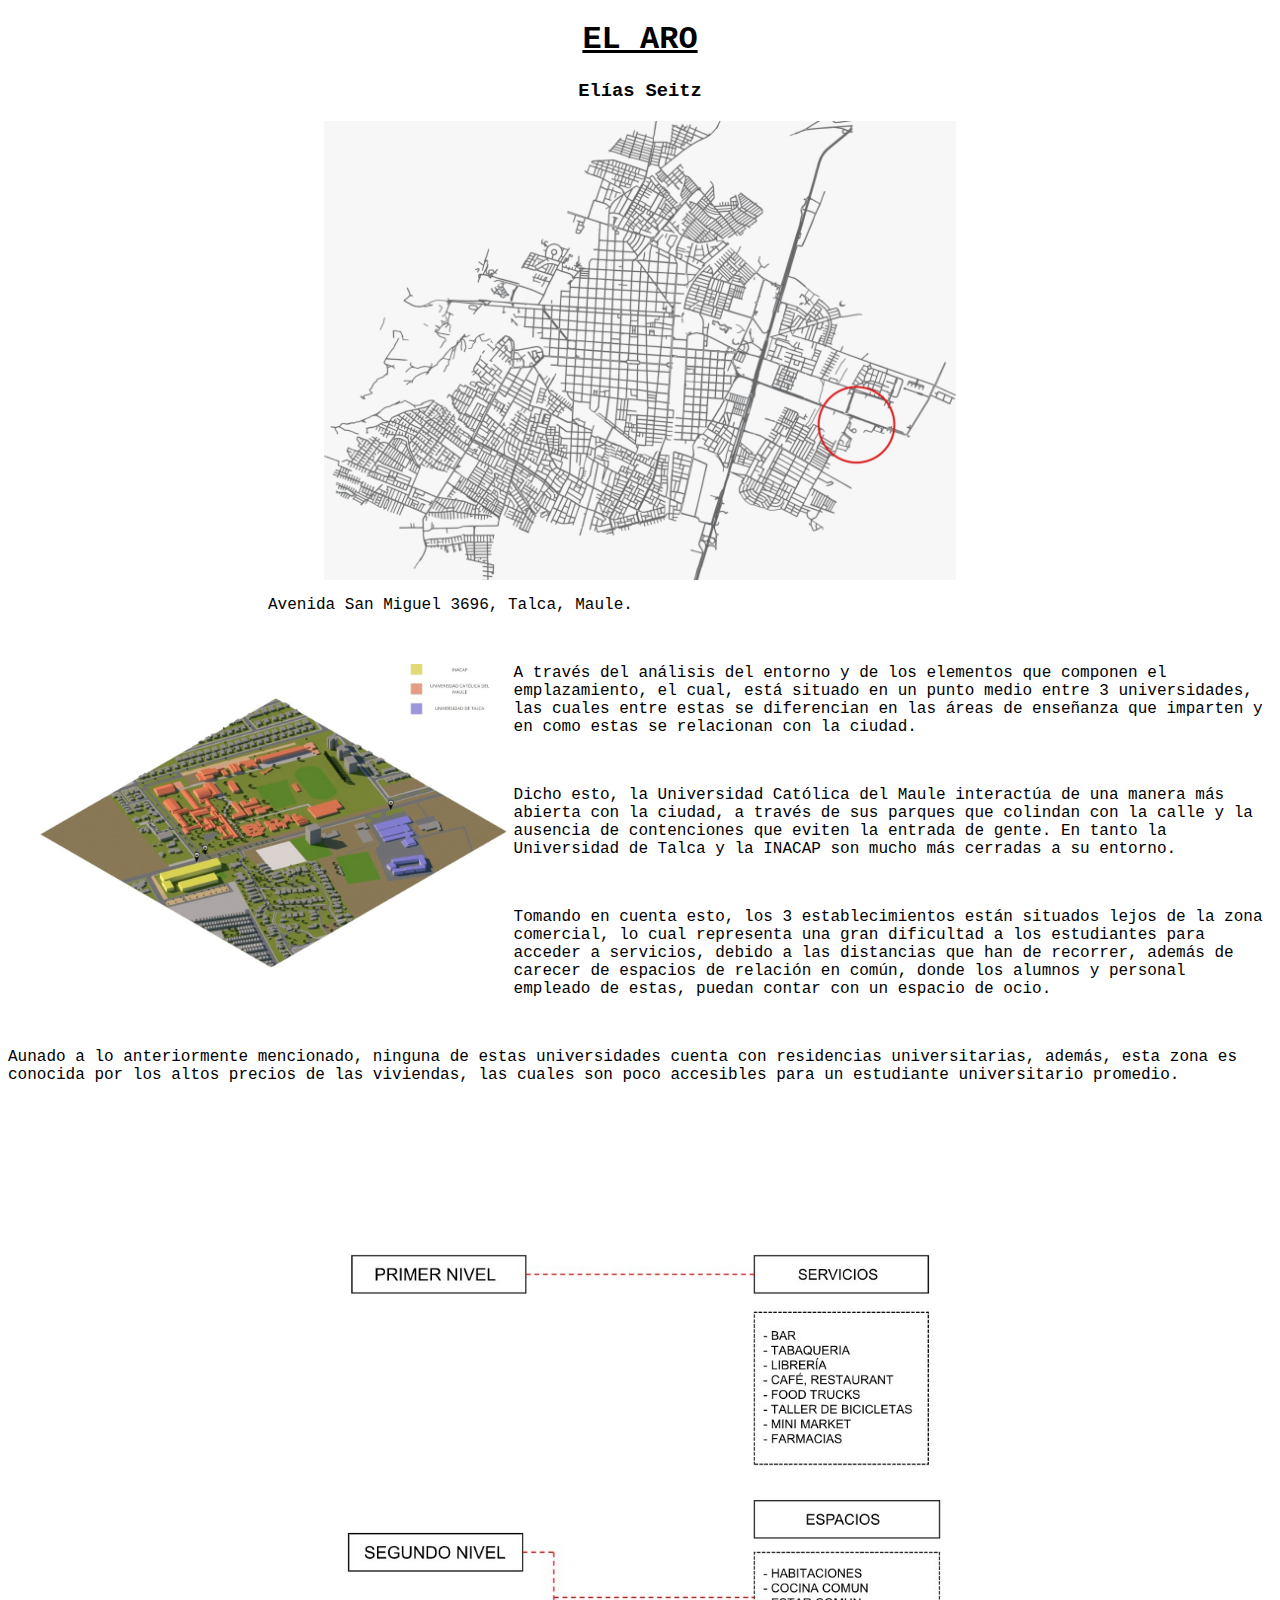
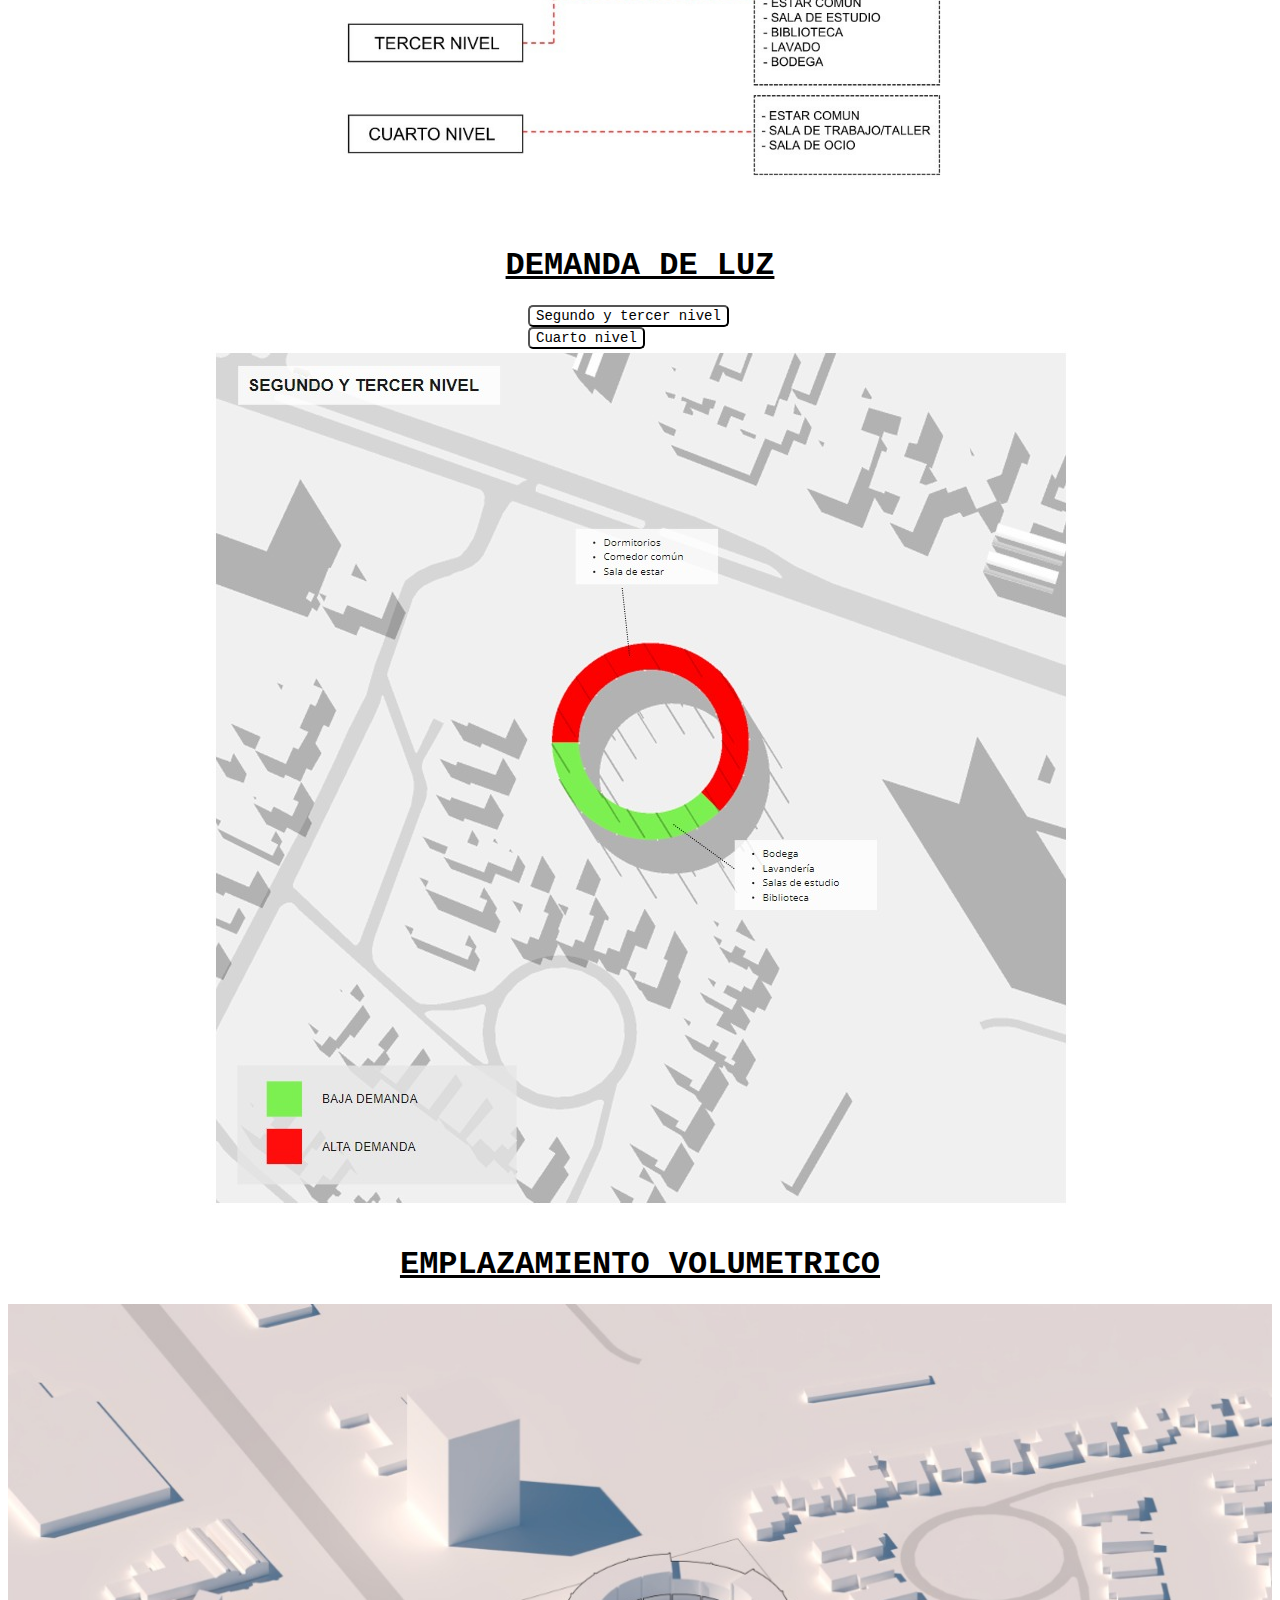
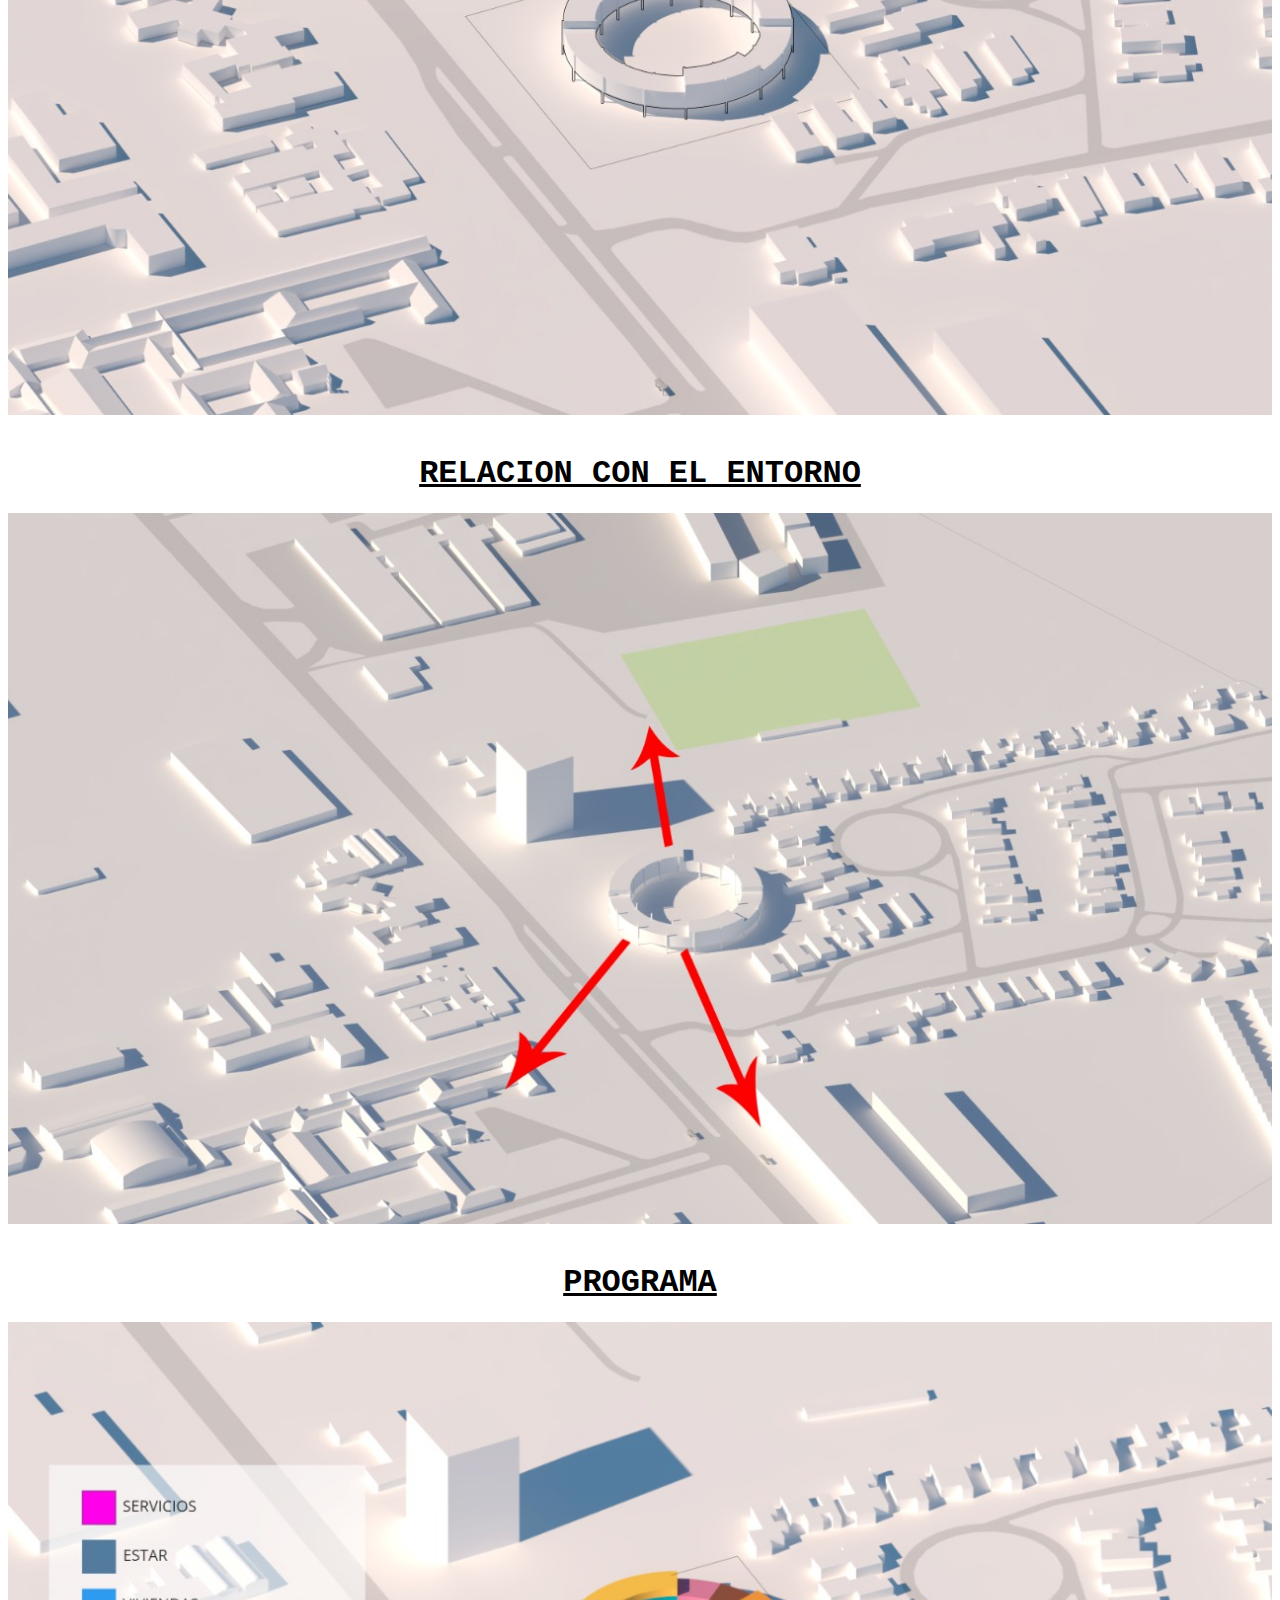
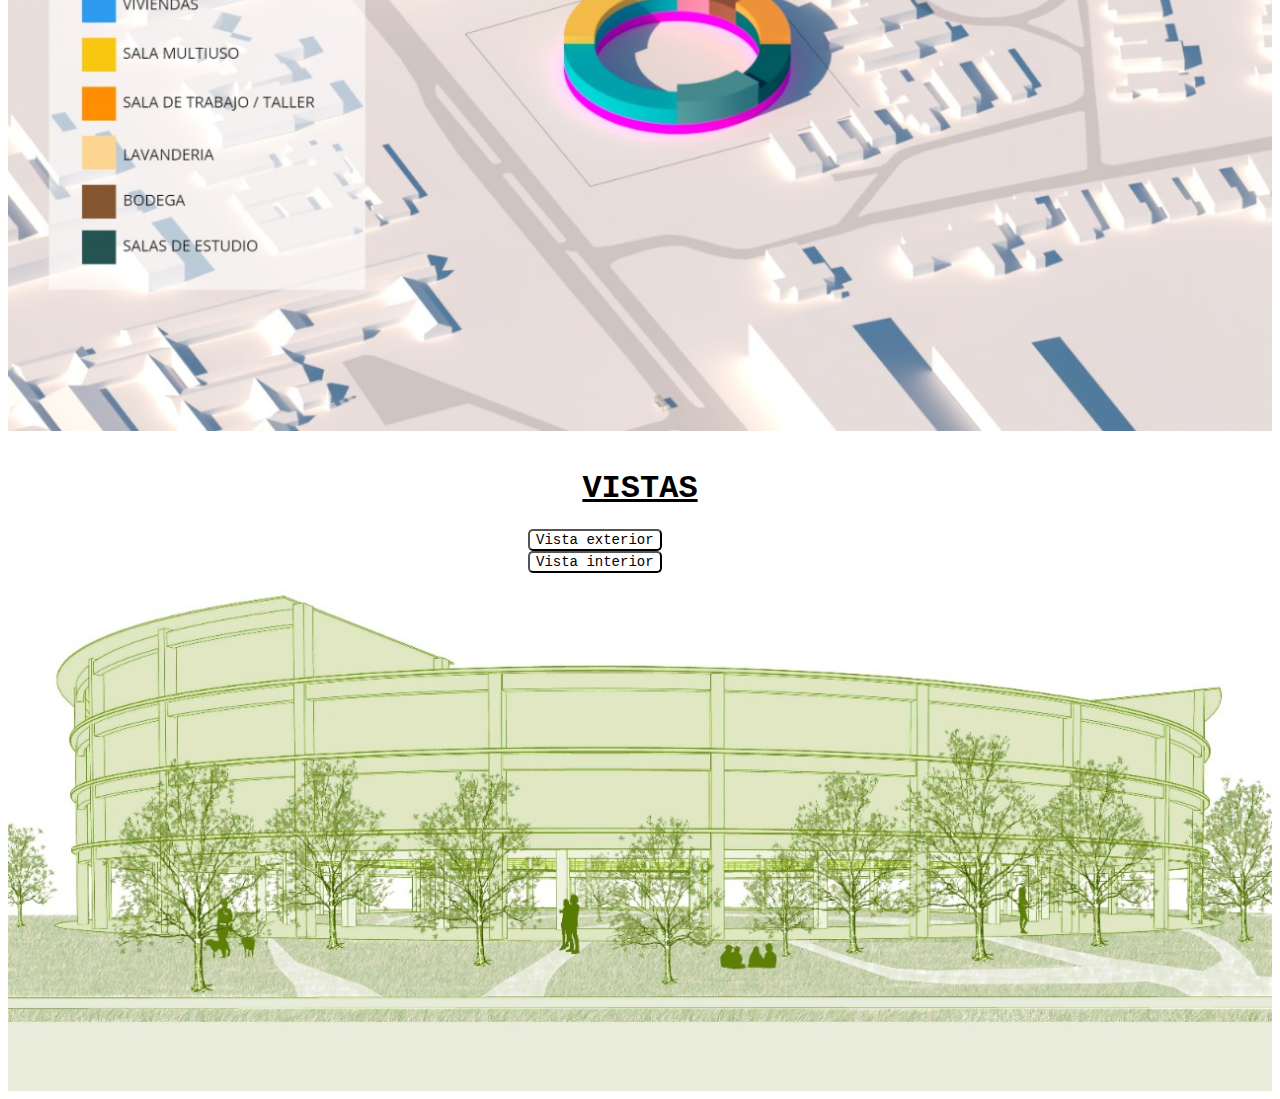
<file: entrega final/index.html>
<!DOCTYPE html>
<html lang="en" dir="ltr">
  <head>
    <meta charset="utf-8">
    <title>EL ARO</title>
    <link rel="stylesheet" type="text/css" href="css/style.css">
  </head>
  <body>
    <script src="js/script.js"type="text/javascript"></script>
    <h1><u>EL ARO</u></h1>
    <h3>Elías Seitz</h3>
    <div class="contenido">
      <img id="mapa" src="imagenes/mapa.jpeg" alt="">
      <p id="pie1">Avenida San Miguel 3696, Talca, Maule.</p>
    </div>
      <br>
      <div class="contenido">
        <p style="text-align: left;"><img id="emp3d" src="imagenes/emp3d.jpeg" alt=""></p>
        <p>A través del análisis del entorno y de los elementos que componen el emplazamiento, el cual, está situado en un punto medio entre 3 universidades, las cuales entre estas se diferencian en las áreas de enseñanza que imparten y en como estas se relacionan con la ciudad.</p>
        <br>
        <p>Dicho esto, la Universidad Católica del Maule interactúa de una manera más abierta con la ciudad, a través de sus parques que colindan con la calle y la ausencia de contenciones que eviten la entrada de gente. En tanto la Universidad de Talca y la INACAP son mucho más cerradas a su entorno.</p>
        <br>
        <p>Tomando en cuenta esto, los 3 establecimientos están situados lejos de la zona comercial, lo cual representa una gran dificultad a los estudiantes para acceder a servicios, debido a las distancias que han de recorrer, además de carecer de espacios de relación en común, donde los alumnos y personal empleado de estas, puedan contar con un espacio de ocio.</p>
        <br>
        <p>Aunado a lo anteriormente mencionado, ninguna de estas universidades cuenta con residencias universitarias, además, esta zona es conocida por los altos precios de las viviendas, las cuales son poco accesibles para un estudiante universitario promedio.</p>
        <br><br><br><br><br><br>
      </div>
      <br>
      <div class="contenido">
        <p><img id="distr" src="imagenes/distr.jpeg" alt=""></p>
      </div>
      <br>
      <div class="contenido">
        <h1><u>DEMANDA DE LUZ</u></h1>
        <button type="button" name="2y3" onclick="demanda1()">Segundo y tercer nivel</button>
        <button type="button" name="4" onclick="demanda2()">Cuarto nivel</button>
        <img id="demanda" src="imagenes/demanda1.jpeg" alt="">
      </div>
      <br>
      <div class="contenido">
        <h1><u>EMPLAZAMIENTO VOLUMETRICO</u></h1>
        <img id="volumetrico" src="imagenes/volumetrico.jpeg" alt="">
      </div>
      <br>
      <div class="contenido">
        <h1><u>RELACION CON EL ENTORNO</u></h1>
         <img id="entorno" src="imagenes/entorno.jpeg" alt="">
      </div>
      <br>
      <div class="contenido">
        <h1><u>PROGRAMA</u></h1>
        <img id="programa" src="imagenes/programa.jpeg" alt="">
      </div>
      <br>
      <div class="contenido">
        <h1><u>VISTAS</u></h1>
        <button type="button" name="vista exterior" onclick="vista1()">Vista exterior</button>
        <button type="button" name="vista interior" onclick="vista2()">Vista interior</button>
        <img id="vista" src="imagenes/vista1.jpeg" alt="">
      </div>
  </body>
</html>
</file>
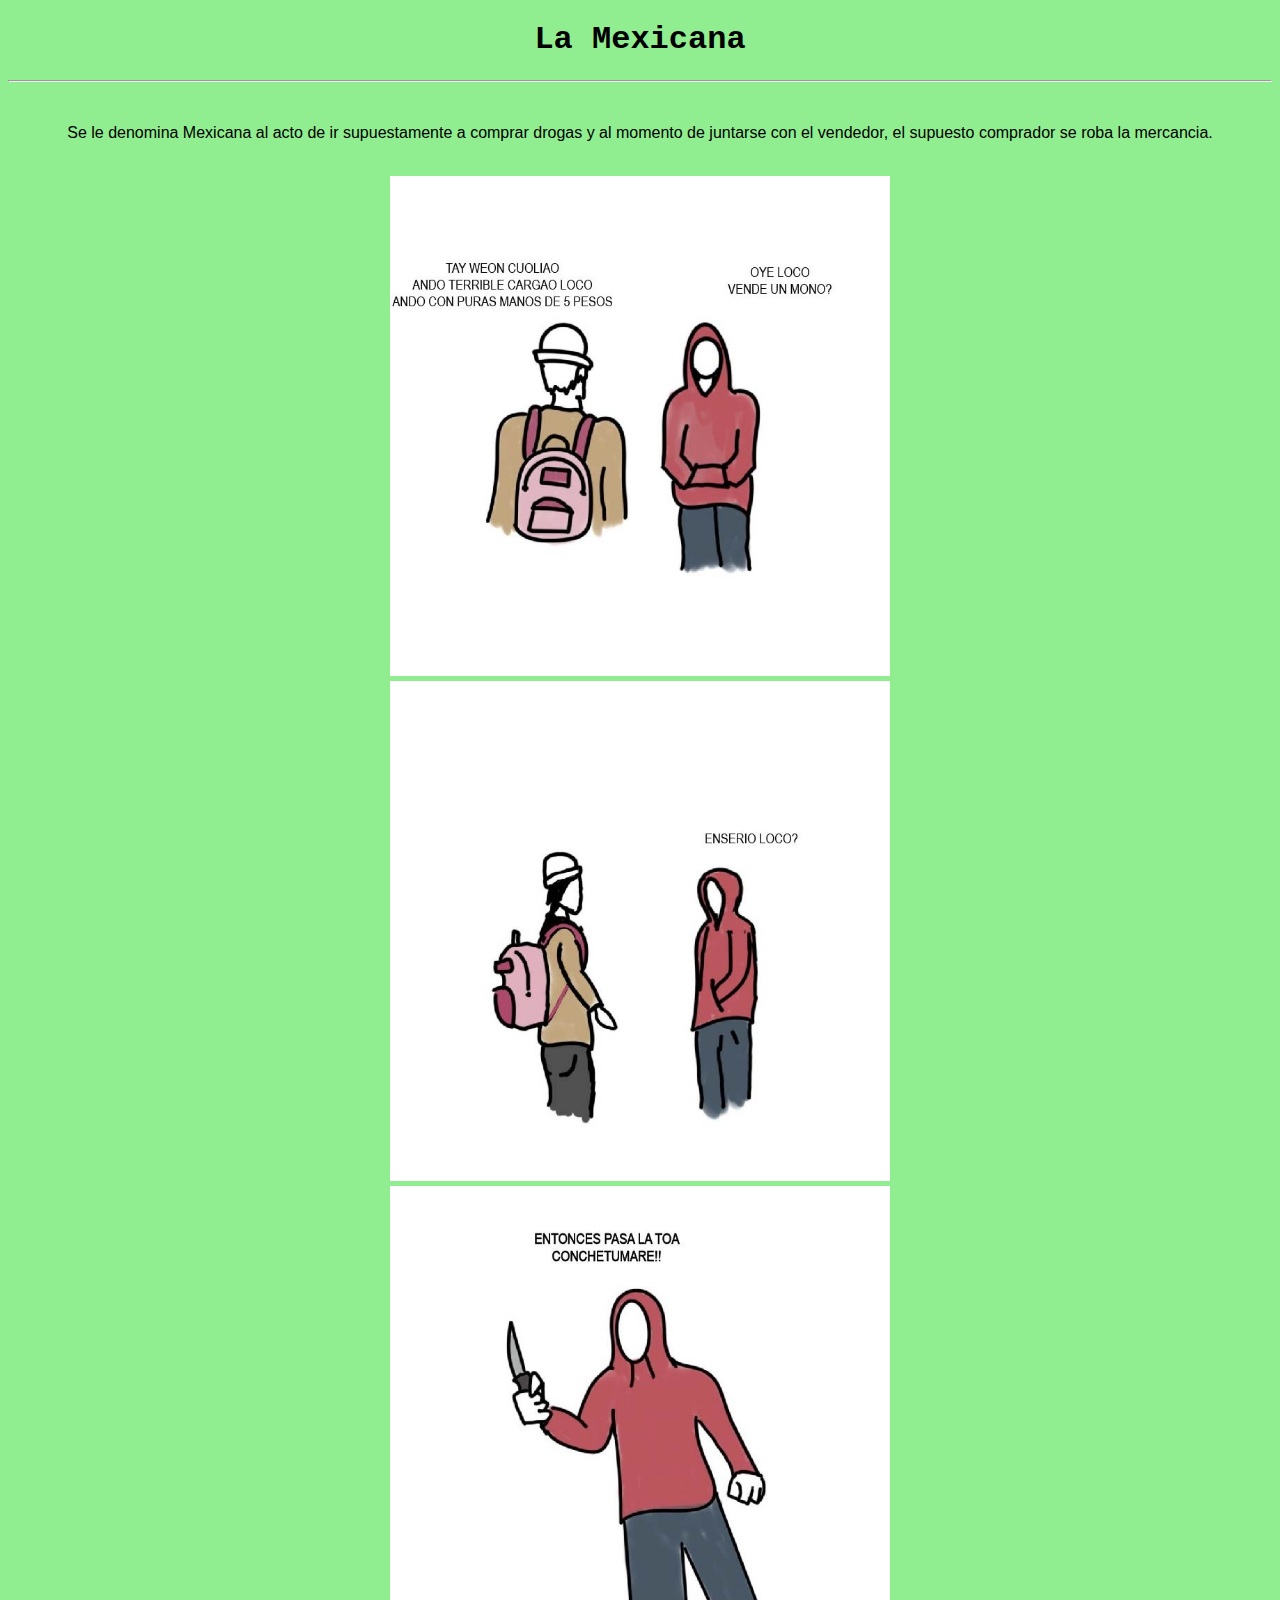
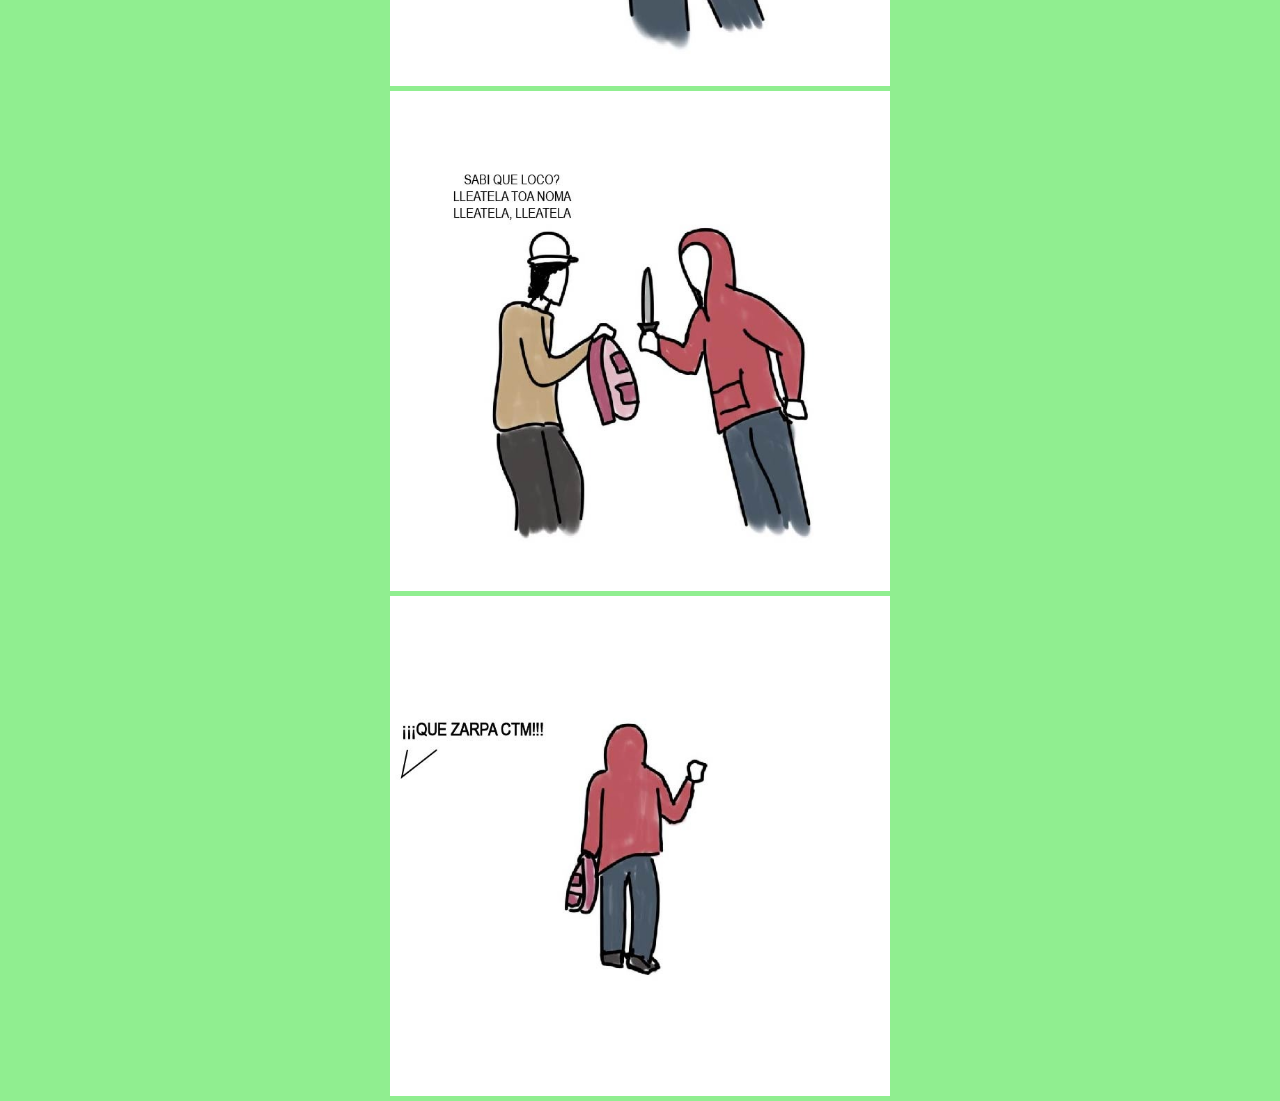
<file: semana2/index.html>
<!DOCTYPE html>
<html lang="en" dir="ltr">
  <head>
    <meta charset="utf-8">
    <center><title>La Mexicana</title><center>
    <link rel="stylesheet" type="text/css" href="css/style.css">
  </head>
  <body>
    <h1>La Mexicana</h1>
    <hr>
    <br>
    <p>Se le denomina Mexicana al acto de ir supuestamente a comprar drogas y al momento de juntarse con el vendedor, el supuesto comprador se roba la mercancia.</p>
    <br>
    <!-- <button onclick="alert('hola!')"> Hazme Click</button> -->
    <!-- <script type="text/javascript">
      alert("hola!");
    </script> -->
    <!-- <button onclick ="cambiaAtras()" >atrás</button>
    <button onclick ="cambiaSiguiente()" >siguiente</button> -->
  <div>
    <img src="imagenes/1.jpeg" width="500" height="500" alt="escena1">
  </div>
  <div>
    <img src="imagenes/2.jpeg" width="500" height="500" alt="escena2">
  </div>
  <div>
    <img src="imagenes/3.jpeg" width="500" height="500" alt="escena3">
  </div>
  <div>
    <img src="imagenes/4.jpeg" width="500" height="500" alt="escena4">
  </div>
  <div>
    <img id="photo" src="imagenes/5.jpeg" width="500" height="500" alt="escena5">
    <p id="photo-caption"></p>
    <!-- <button onclick="cambiaContenido()" >Click para ver el final</button> -->
  </div>
      <script src="js/script.js" type="text/javascript">

      </script>

  </body>
</html>
</file>
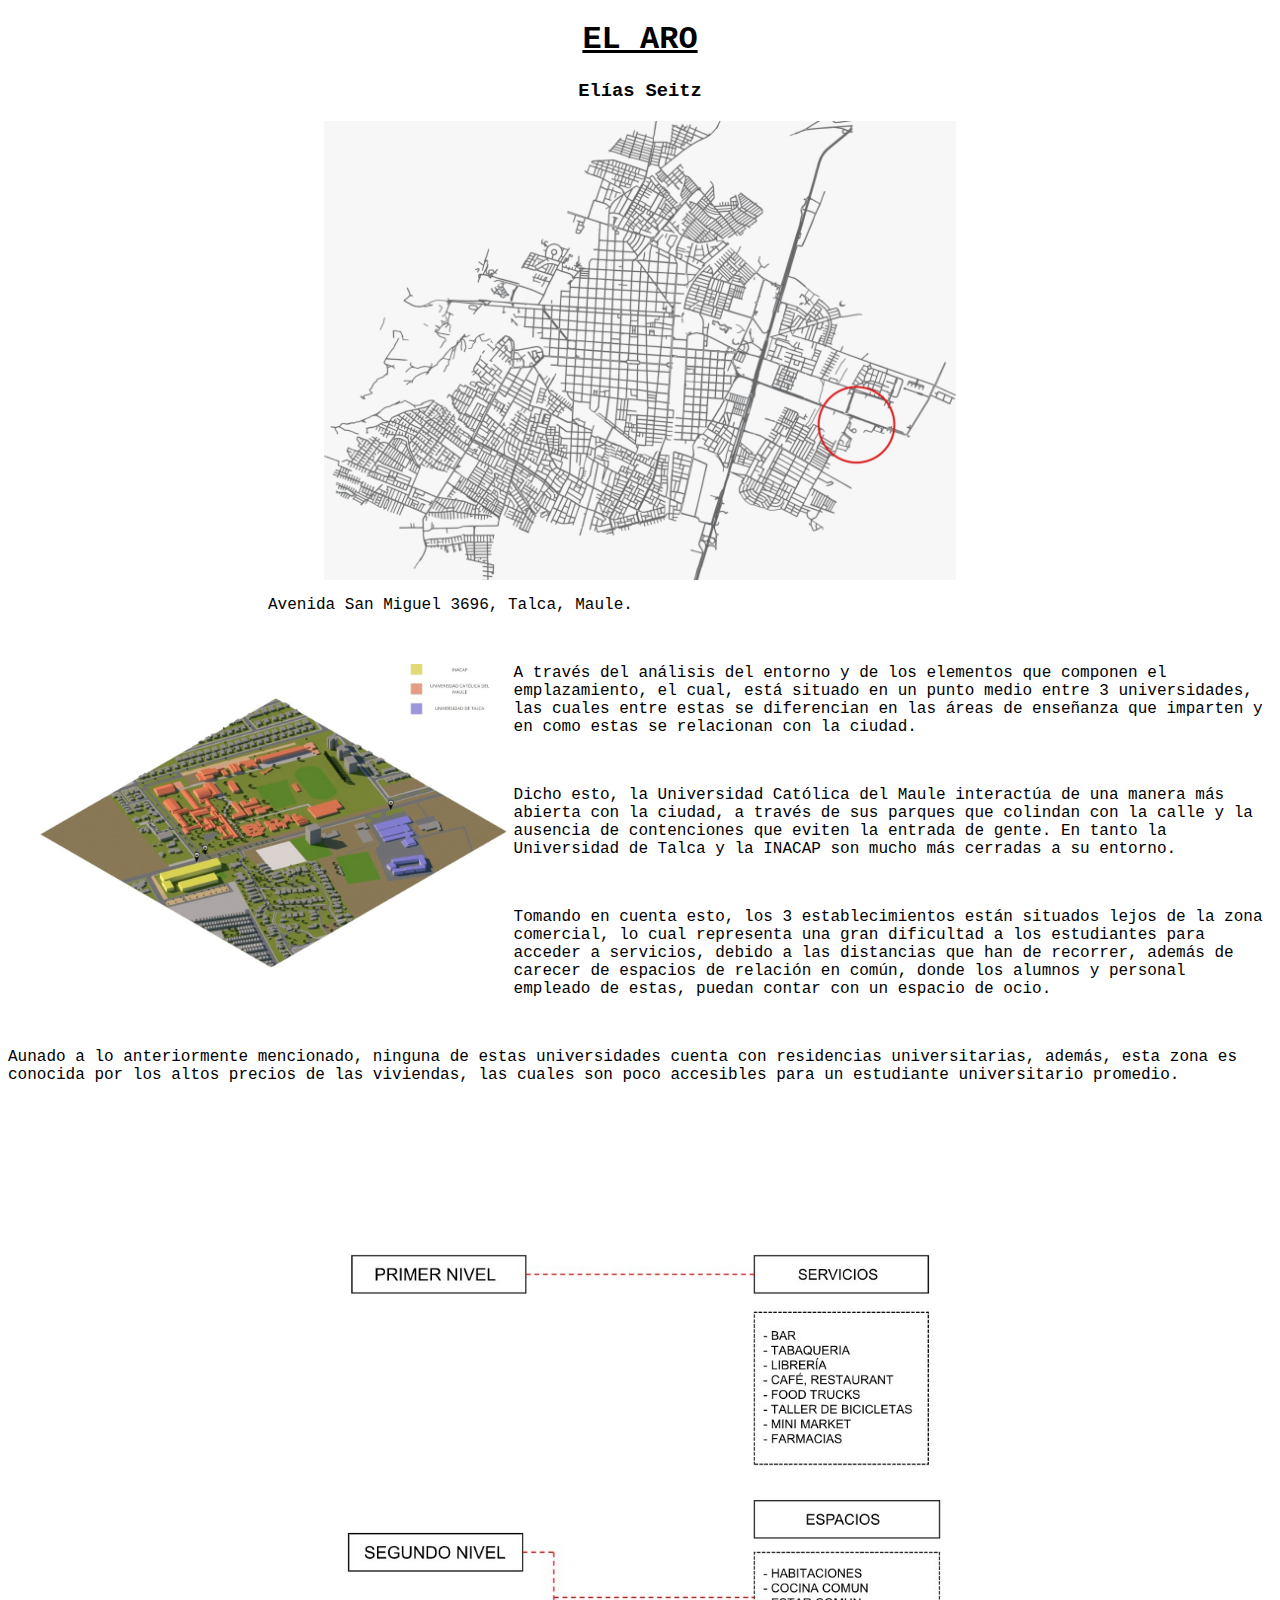
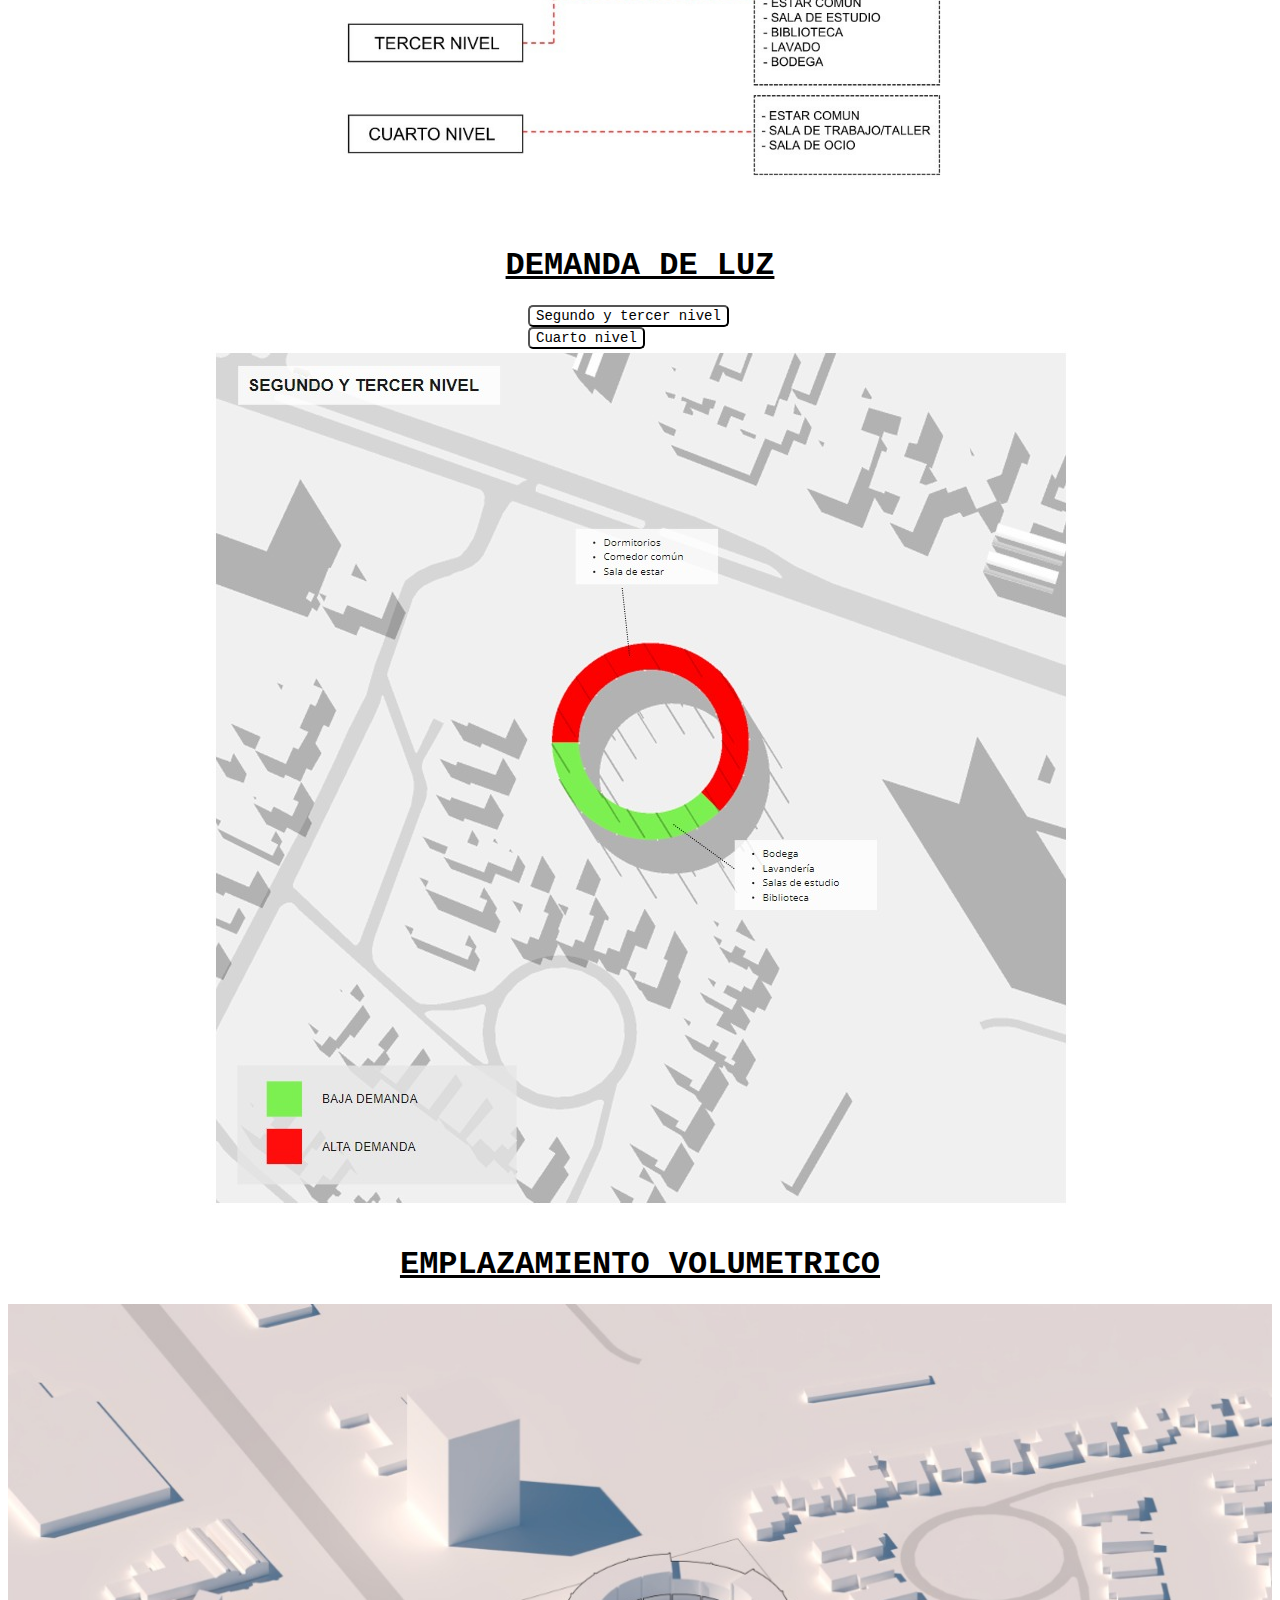
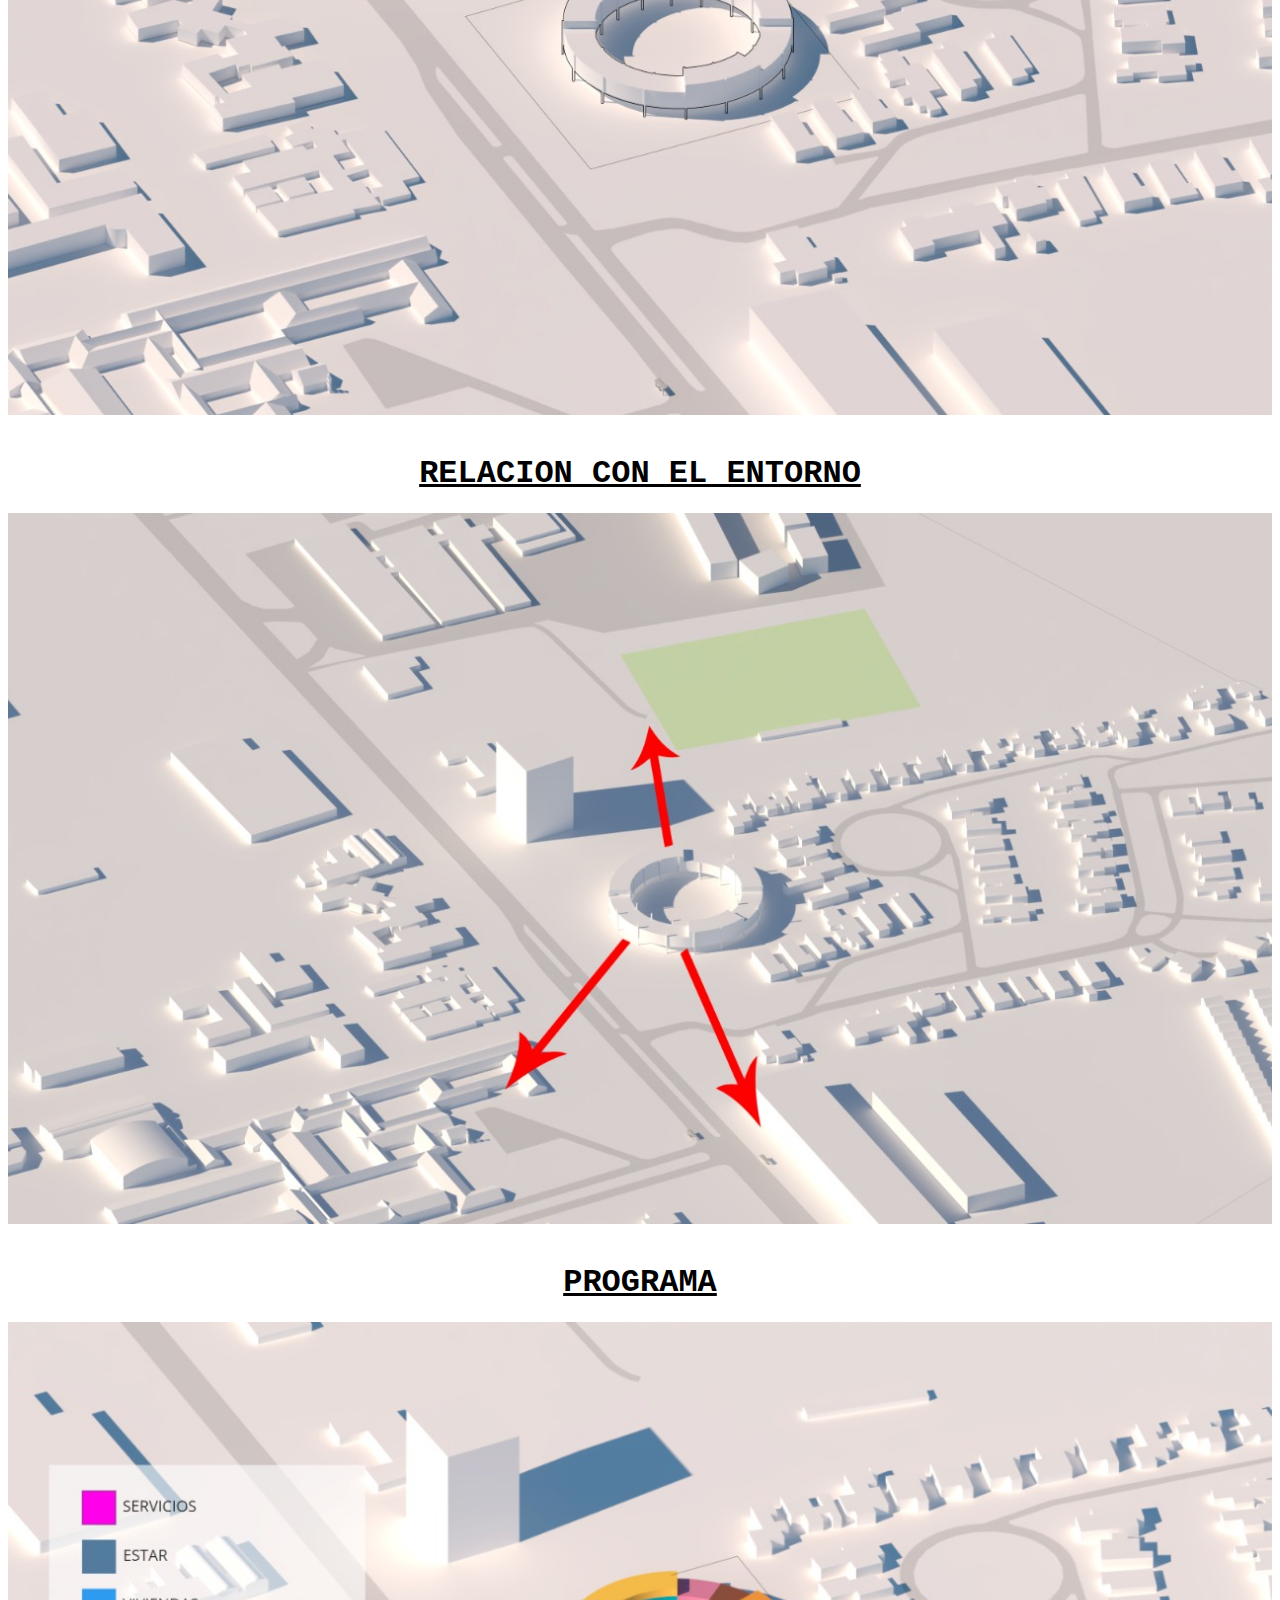
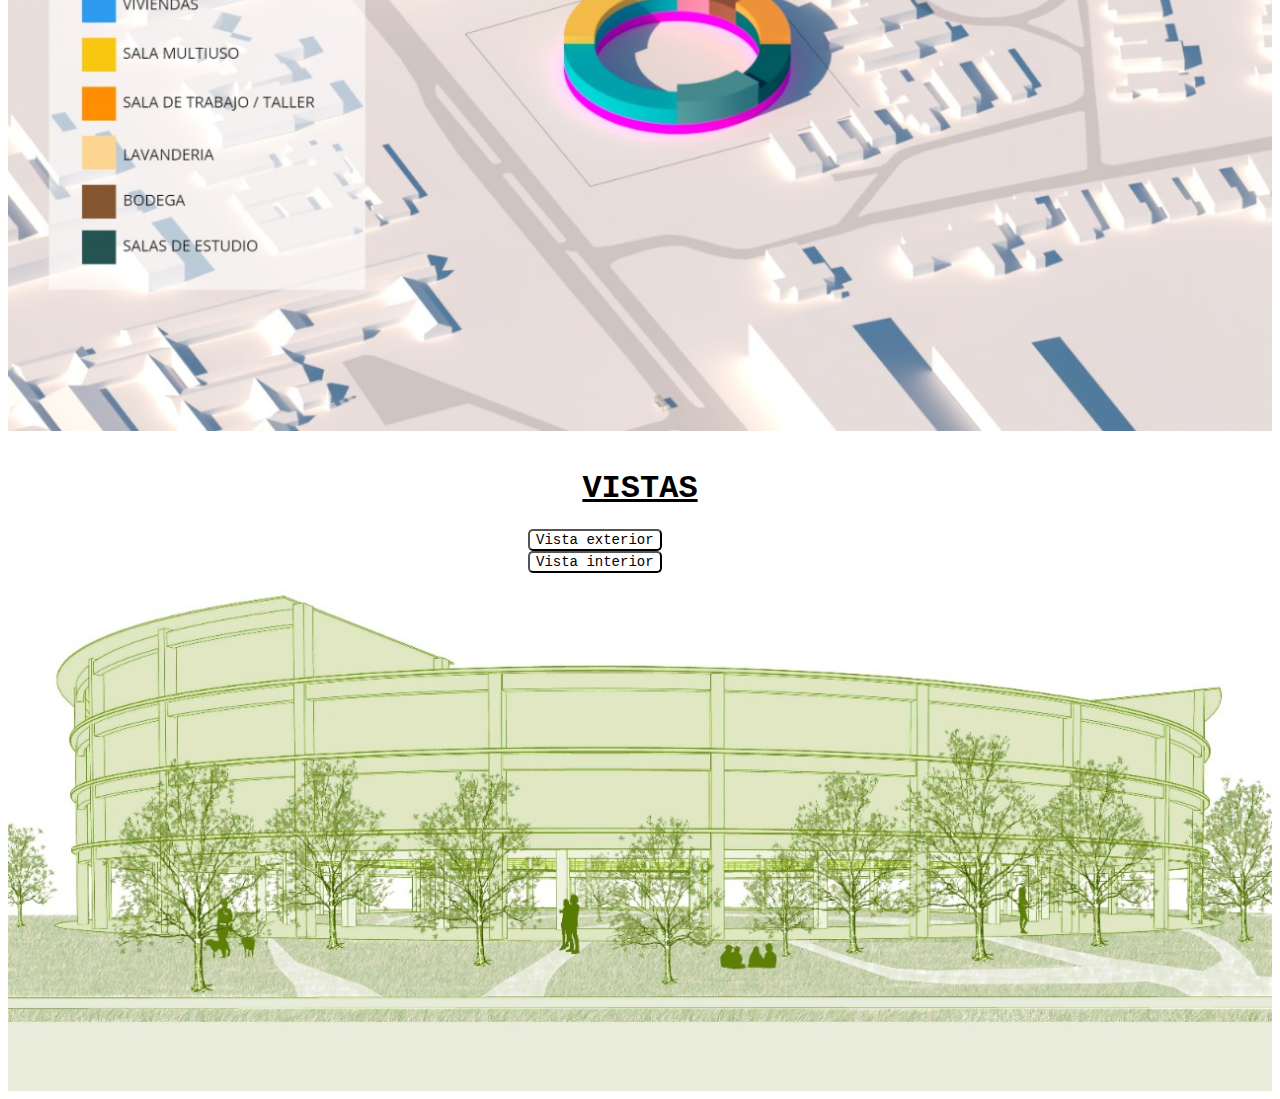
<file: entrega final/entrega final/index.html>
<!DOCTYPE html>
<html lang="en" dir="ltr">
  <head>
    <meta charset="utf-8">
    <title>EL ARO</title>
    <link rel="stylesheet" type="text/css" href="css/style.css">
  </head>
  <body>
    <h1><u>EL ARO</u></h1>
    <h3>Elías Seitz</h3>
    <div class="contenido">
      <img id="mapa" src="imagenes/mapa.jpeg" alt="">
      <p id="pie1">Avenida San Miguel 3696, Talca, Maule.</p>
    </div>
      <br>
      <div class="contenido">
        <p style="text-align: left;"><img id="emp3d" src="imagenes/emp3d.jpeg" alt=""></p>
        <p>
          A través del análisis del entorno y de los elementos que componen el emplazamiento, el cual, está situado en un punto medio entre 3 universidades, las cuales entre estas se diferencian en las áreas de enseñanza que imparten y en como estas se relacionan con la ciudad.
        </p>
        <br>
        <p>
          Dicho esto, la Universidad Católica del Maule interactúa de una manera más abierta con la ciudad, a través de sus parques que colindan con la calle y la ausencia de contenciones que eviten la entrada de gente. En tanto la Universidad de Talca y la INACAP son mucho más cerradas a su entorno.
        </p>
        <br>
        <p>
          Tomando en cuenta esto, los 3 establecimientos están situados lejos de la zona comercial, lo cual representa una gran dificultad a los estudiantes para acceder a servicios, debido a las distancias que han de recorrer, además de carecer de espacios de relación en común, donde los alumnos y personal empleado de estas, puedan contar con un espacio de ocio.
        </p>
        <br>
        <p>
          Aunado a lo anteriormente mencionado, ninguna de estas universidades cuenta con residencias universitarias, además, esta zona es conocida por los altos precios de las viviendas, las cuales son poco accesibles para un estudiante universitario promedio.
        </p>
        <br><br><br><br><br><br>
      </div>
      <br>
      <div class="contenido">
        <p><img id="distr" src="imagenes/distr.jpeg" alt=""></p>
      </div>
      <br>
      <div class="contenido">
        <h1><u>DEMANDA DE LUZ</u></h1>
        <button type="button" name="2y3" onclick="demanda1()">Segundo y tercer nivel</button>
        <button type="button" name="4" onclick="demanda2()">Cuarto nivel</button>
        <img id="demanda" src="imagenes/demanda1.jpeg" alt="">
        <script type="text/javascript">
          function demanda1() {
              document.getElementById('demanda').src="imagenes/demanda1.jpeg";
          }
          function demanda2() {
              document.getElementById('demanda').src="imagenes/demanda2.jpeg";
          }
        </script>
      </div>
      <br>
      <div class="contenido">
        <h1><u>EMPLAZAMIENTO VOLUMETRICO</u></h1>
        <img id="volumetrico" src="imagenes/volumetrico.jpeg" alt="">
      </div>
      <br>
      <div class="contenido">
        <h1><u>RELACION CON EL ENTORNO</u></h1>
         <img id="entorno" src="imagenes/entorno.jpeg" alt="">
      </div>
      <br>
      <div class="contenido">
        <h1><u>PROGRAMA</u></h1>
        <img id="programa" src="imagenes/programa.jpeg" alt="">
      </div>
      <br>
      <div class="contenido">
        <h1><u>VISTAS</u></h1>
        <button type="button" name="vista exterior" onclick="vista1()">Vista exterior</button>
        <button type="button" name="vista interior" onclick="vista2()">Vista interior</button>
        <img id="vista" src="imagenes/vista1.jpeg" alt="">
        <script type="text/javascript">
          function vista1() {
              document.getElementById('vista').src="imagenes/vista1.jpeg";
          }
          function vista2() {
              document.getElementById('vista').src="imagenes/vista2.jpeg";
          }
        </script>
      </div>
  </body>
</html>
</file>
<file: entrega final/css/style.css>
body{
  font-family: 'Courier New'
}
h1{
  text-align: center;
}
h3{
  text-align: center;
}
#mapa{
  display: block;
  margin-left: auto;
  margin-right: auto;
  width: 50%;
}
#pie1{
  text-align: center;
  margin-left: -30%;
}
#emp3d{
  float: left;
  width: 40%;
}
#distr{
  display: block;
  margin-left: auto;
  margin-right: auto;
  width: 50%;
}
.contenido{
  overflow: hidden;
  width: auto;
  height: auto;
  box-sizing: border-box;
}
#demanda{
  display: block;
  margin-left: auto;
  margin-right: auto;
  max-width: 100%;
}
button{
  font-family: 'Courier New';
  font-size: 14px;
  float: none;
  margin-left: 520px;
  background-color: white;
  border-radius: 5px;
}
#volumetrico{
  display: block;
  margin-left: auto;
  margin-right: auto;
  max-width: 100%;
}
#entorno{
  display: block;
  margin-left: auto;
  margin-right: auto;
  max-width: 100%;
}
#programa{
  display: block;
  margin-left: auto;
  margin-right: auto;
  max-width: 100%;
}
#vista{
  display: block;
  margin-left: auto;
  margin-right: auto;
  max-width: 100%;
}
</file>
<file: semana2/css/style.css>
div{
  margin-left: auto;
  margin-right: auto;
}

body{
  background-color: lightgreen;
  font-family: courier new; monospace;
}
html, body{
  height: 100%;
  margin: 50;
}
p{
  font-family: Helvetica, Arial;
  margin: 30;
}
button{
  margin: 50px;

}
.box{
float:left;
width: 250px;
height: 300px;
margin: 30px 0 0 30px;
padding: 15px;
background-color: lightgreen;
}
.box-tittle{
  color: black;
  font-weight: bold;
  font-size: 30px;
}
.box-info{
  color: gray;
  margin: 10px 0 0 0;
}
</file>
<file: entrega final/entrega final/css/style.css>
body{
  font-family: 'Courier New'
}
h1{
  text-align: center;
}
h3{
  text-align: center;
}
#mapa{
  display: block;
  margin-left: auto;
  margin-right: auto;
  width: 50%;
}
#pie1{
  text-align: center;
  margin-left: -30%;
}
#emp3d{
  float: left;
  width: 40%;
}
#distr{
  display: block;
  margin-left: auto;
  margin-right: auto;
  width: 50%;
}
.contenido{
  overflow: hidden;
  width: auto;
  height: auto;
  box-sizing: border-box;
}
#demanda{
  display: block;
  margin-left: auto;
  margin-right: auto;
  max-width: 100%;
}
button{
  font-family: 'Courier New';
  font-size: 14px;
  float: none;
  margin-left: 520px;
  background-color: white;
  border-radius: 5px;
}
#volumetrico{
  display: block;
  margin-left: auto;
  margin-right: auto;
  max-width: 100%;
}
#entorno{
  display: block;
  margin-left: auto;
  margin-right: auto;
  max-width: 100%;
}
#programa{
  display: block;
  margin-left: auto;
  margin-right: auto;
  max-width: 100%;
}
#vista{
  display: block;
  margin-left: auto;
  margin-right: auto;
  max-width: 100%;
}
</file>
